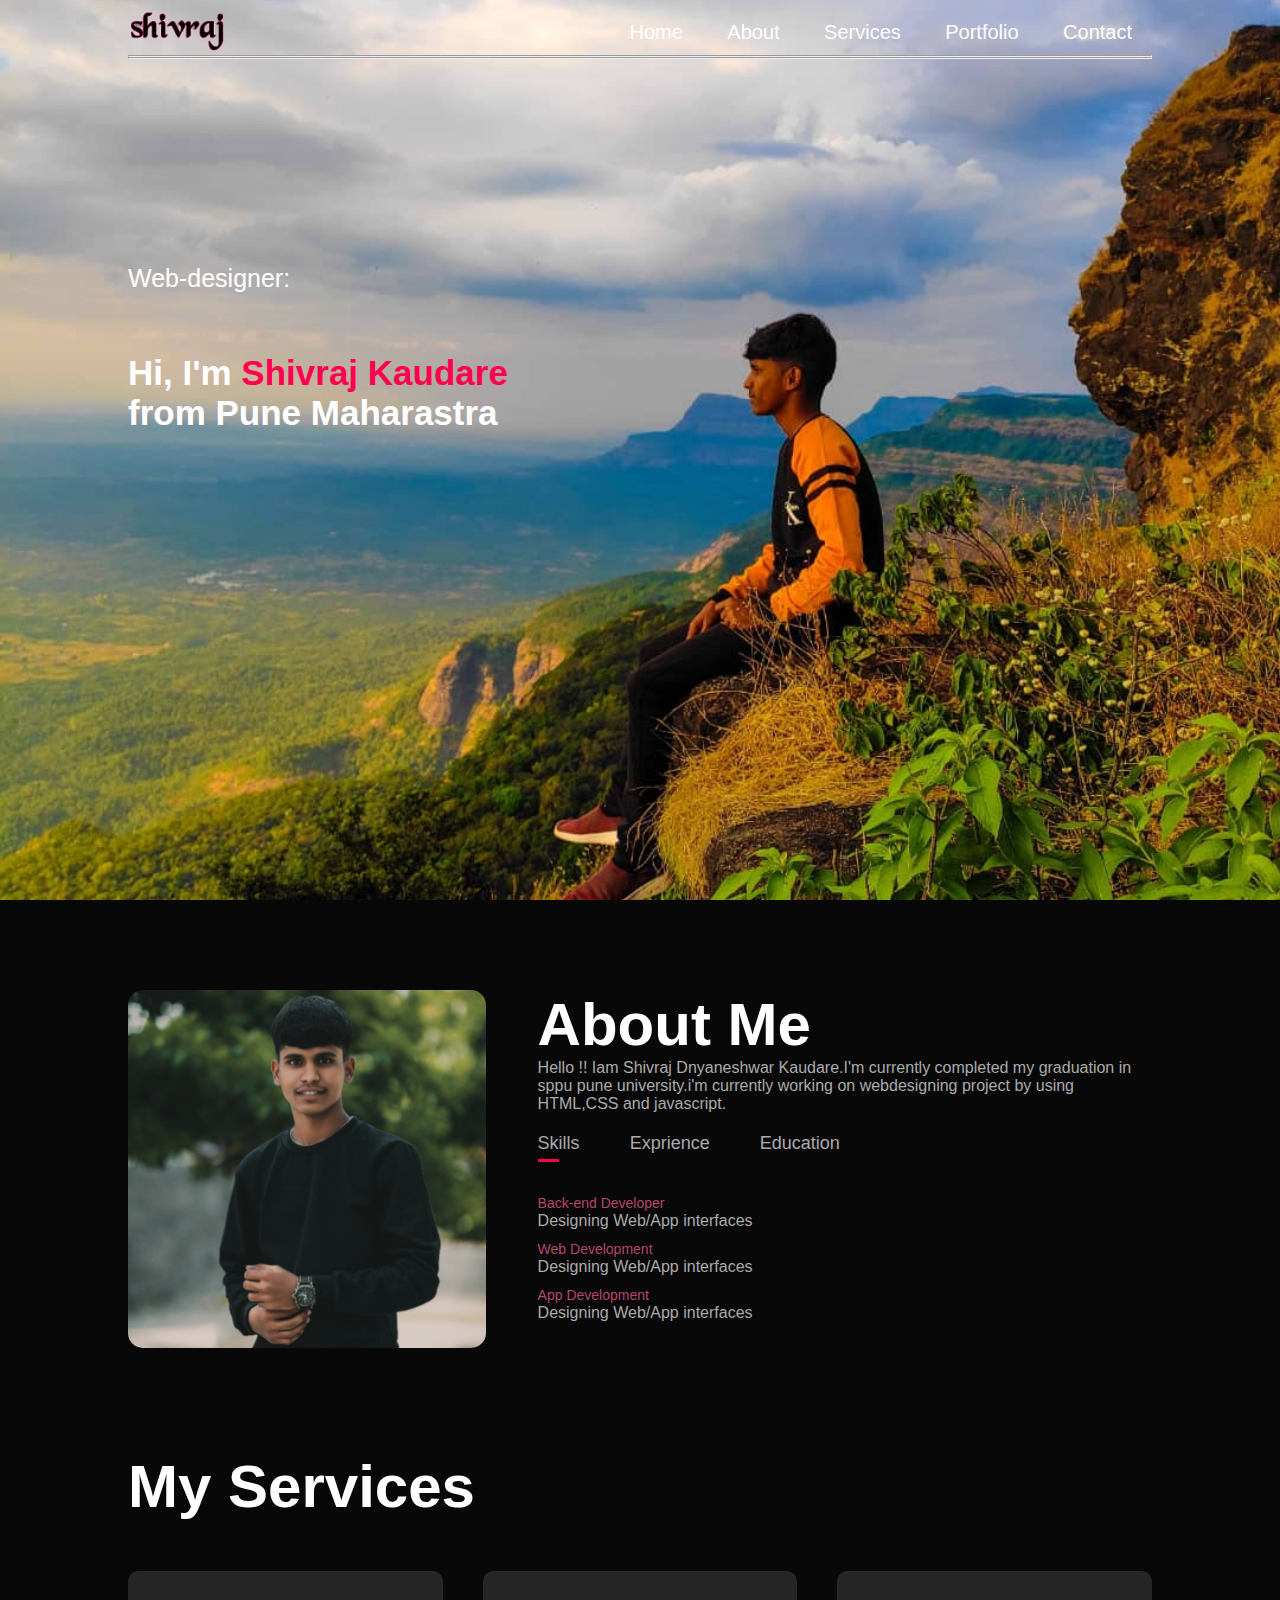
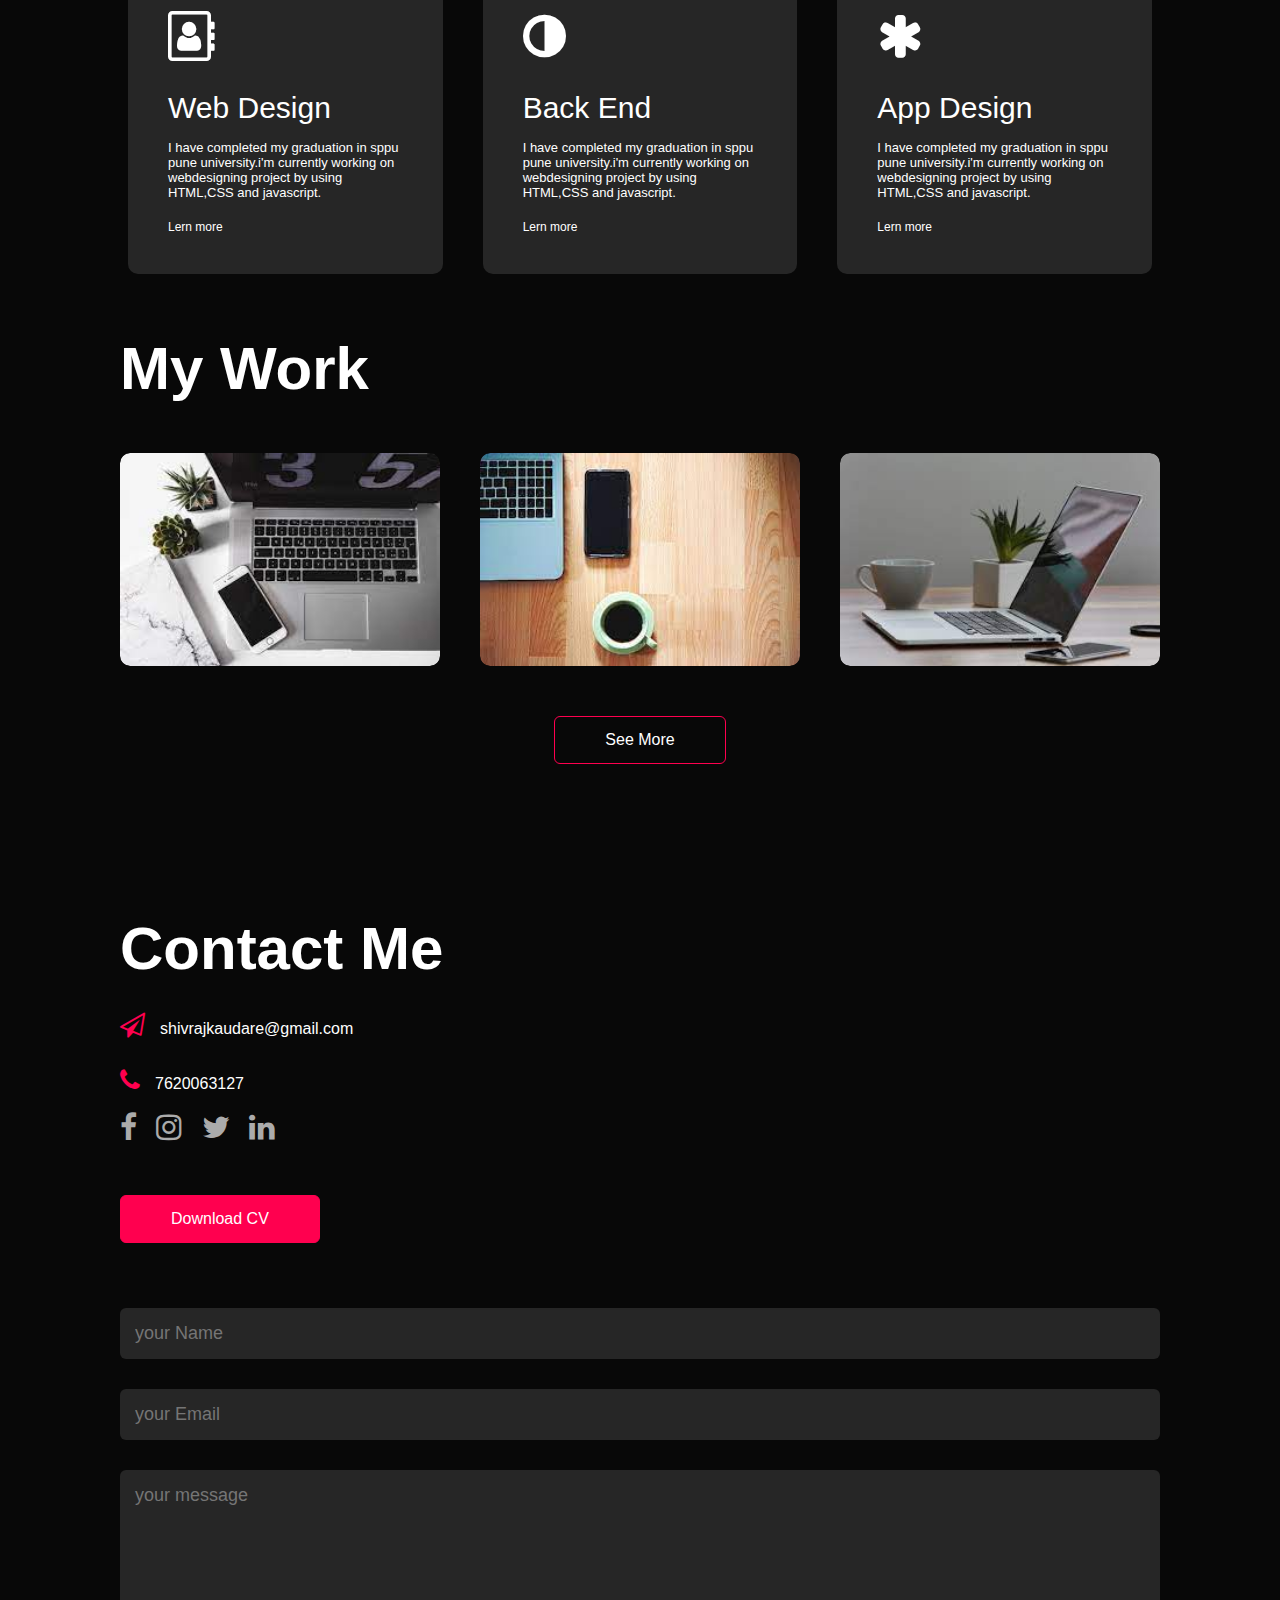
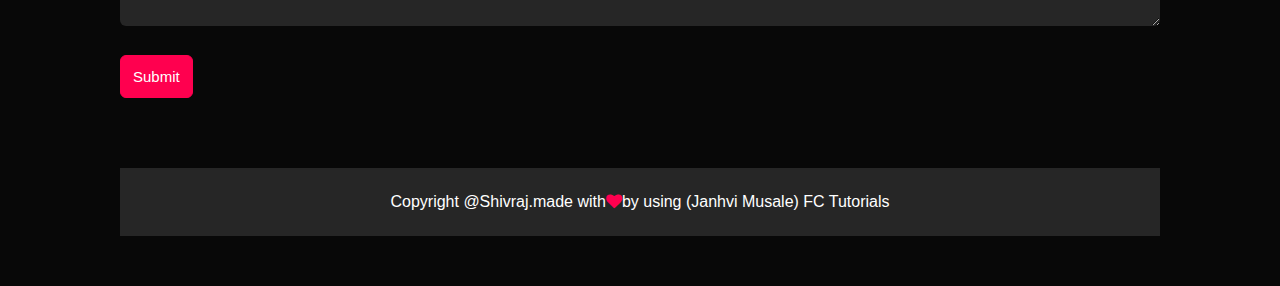
<file: Personal-Portfolio/Shivraj kaudare Portfolio/Shivraj kaudare/Shivraj kaudare/index.html>
<!DOCTYPE html>
<html lang="en">
<head>
  
  <meta charset="utf-8">
  <meta http-equiv="X-UA-Compatible" content="IE=edge">
  <meta name="viewport" content="width=device-width, initial-scale=1">
  <title>personal website</title>
  <link rel="stylesheet" href="style.css">
  <link rel="stylesheet" href="https://cdnjs.cloudflare.com/ajax/libs/font-awesome/4.7.0/css/font-awesome.min.css">
 
</head>
<body>
<div id="header">
<div class="container">
     <nav>
         <img src="images/13.jpg" class="logo">
            <ul id="sidemenu">
			   <li><a href="#header">Home</a></li>
			   <li><a href="#about">About</a></li>
			   <li><a href="#services">Services</a></li>
			   <li><a href="#portfolio">Portfolio</a></li>
			   <li><a href="#contact">Contact</a></li>
              <i class="fa fa-close" onclick="closemenu()"></i>
		  </ul>
		  
		  <i class="fa fa-bars" onclick="openmenu()"></i>
		  
      </nav>
	  <hr><hr>
	  <div class="header-text">
	    <p>Web-designer:</p>
		<h1>Hi, I'm <span>Shivraj Kaudare</span><br> from Pune Maharastra</h1>
	  	
		</div>
     </div>
</div>
<!------------About------>
	    <div id="about">
		   <div class="container">
		       <div class="row">
			     <div class="about-col-1"> 
				    <img src="images/bg.jpg" >
				 </div>
				 <div class="about-col-2">
				    <h1 class="sub-title">About Me</h1>
				      <p> Hello !! Iam Shivraj Dnyaneshwar Kaudare.I'm currently completed my graduation in sppu pune university.i'm currently working on webdesigning project by using HTML,CSS and javascript.</p>
					 <div class="tab-titles">
					    <p class="tab-links active-link" onclick="opentab('skills')">Skills</p>
					    <p class="tab-links"onclick="opentab('exprience')">Exprience</p>
						<p class="tab-links"onclick="opentab('education')">Education</p>
						</div>
						<div class="tab-contents active-tab" id="skills">
						  <ul>
						     <li><span>Back-end Developer</span><br>Designing Web/App interfaces</li>
							 <li><span>Web Development</span><br>Designing Web/App interfaces</li>
							 <li><span>App Development</span><br>Designing Web/App interfaces</li>
						</ul>
						 
						</div>
						<div class="tab-contents" id="exprience">
						  <ul>
						     <li><span>2022-current</span><br>Webdesign Training at FortuneCloud Institute</li>
							 <li><span>2019</span><br>Designing Web/App interfaces Development at Cravita Technologies</li>
							 <li><span>2019-2022</span><br>BCS in ComputerScience</li>
						</ul>
						</div>
						
						<div class="tab-contents" id="education">
						  <ul>
						     <li><span>2016</span><br>SSC passout with Distinction</li>
							 <li><span>2019</span><br>HSC passout with Distinction<li>
							 <li><span>2022 </span><br>WebDesigning module training </li>
						</ul>
						</div>
				 </div>
				 
				 </div>
			   </div>
		   
		   
		   </div>
	<!---------------------services----->
	<div id="services">
	  <div class="container">
	    <h1 class="sub-title">My Services</h1>
	       <div class="services-list">
		     <div>
			  <i class="fa fa-address-book-o"></i>
			    <h2>Web Design</h2>
				<p>I have  completed my graduation in sppu pune university.i'm currently working on webdesigning project by using HTML,CSS and javascript.</p>
				  <a href="#"> Lern more</a>
			 </div>
		    <div>
			   <i class="fa fa-adjust"></i>
			    <h2>Back End</h2>
				<p>I have completed my graduation in sppu pune university.i'm currently working on webdesigning project by using HTML,CSS and javascript.</p>
				  <a href="#"> Lern more</a>
			 </div>
		   <div> 
		       <i class="fa fa-asterisk"></i> 
			    <h2>App Design</h2>
				<p>I have completed my graduation in sppu pune university.i'm currently working on webdesigning project by using HTML,CSS and javascript.</p>
				  <a href="#"> Lern more</a>
			 </div>
		   
		   </div>
	  </div>
	
	</div>
	<!---------------------portfolio-------------------------------------------------------------------->
	
	<div id="portfolio">
	     <div id="container">
	         <h1 class="sub-title">My Work</h1>
	           <div class="work-list">
			          <div class="work">
					       <img src="images/work1.jpg" alt="">
						   <div class="layer">
						     <h3 class="dev" > Social media</h3>
							  <p> The app connects you to the talanted people around the world.
							  Download it from play store</p>
							  <a href=""><i class="fa fa-external-link-square"></i></a>
					  </div>
					  </div>
					   <div class="work">
					       <img src="images/work2.jpg" alt="">
						   <div class="layer">
						     <h3>Ethical Hacking</h3>
							  <p> The app connects you to the talanted people around the world.
							  Download it from play store</p>
							  <a href=""><i class="fa fa-external-link-square"></i></a>
					  </div>
					   </div>
					   <div class="work">
					        <img src="images/work3.jpg" alt="">
							<div class="layer">
						     <h3>Afiliate Marketing </h3>
							  <p> The app connects you to the talanted people around the world.
							  Download it from play store</p>
							  <a href=""><i class="fa fa-external-link-square"></i></a>
					  </div>
					   </div>
			   </div>
			   <a href="#" class="btn"> See More</a>
	    </div>
	</div>
	
	<!---------------------connects-------------------------------------------------------------------->
	    
		<div id="contact">
	     <div id="container">

	           <div class="column">
			          <div class="contact-left">
					   <h1 class="sub-title">Contact Me</h1>
					          <p><i class="fa fa-send-o"></i>shivrajkaudare@gmail.com</p>
						       <p><i class="fa fa-phone"></i>7620063127</p>
						       &nbsp;
							   <div class="social-icons">
							     <a href="http://facebook.com/"><i class="fa fa-facebook"></i></a>
								 <a href="http://instagram.com/"><i class="fa fa-instagram"></i></a>
								 <a href="http://twitter.com/"><i class="fa fa-twitter"></i></a>
								 <a href="http://linkedin.com/"><i class="fa fa-linkedin"></i></a>
								 
							   </div>
							   
							   <a href="images/cv.pdf" class=" btn btn2" >Download CV</a>
							   
					  </div>
					   <div class="contact-right">
					      <form>
						    <input type="text" name="name" placeholder="your Name" required>
							<input type="email" name="email" placeholder="your Email" required>
							<textarea name="message" rows="6" placeholder="your message"></textarea>
							<button type="submit" class="btn btn2">Submit</button>
							
							</form>
					   
					   </div>
	
	          </div>
	    </div>
	              <div class="copyright">
	                  <p>Copyright @Shivraj.made with<i class="fa fa-heart"></i>by using (Janhvi Musale) FC Tutorials </P>
	              </div>
	</div>
	
  <script>
        var tablinks = document.getElementsByClassName("tab-links");
		 var tabcontents= document.getElementsByClassName("tab-contents");
		 
		 function opentab(tabname){
		      for(tablink of tablinks){
			      tablink.classList.remove("active-link");
			  }
			   for(tabcontent of tabcontents){
			      tabcontent.classList.remove("active-tab");
			  }
			  event.currentTarget.classList.add("active-link")
			  document.getElementById(tabname).classList.add("active-tab")
		 }
  </script>
<script>
     var sidemenu = document.getElementById("sidemenu")
       function openmenu(){
	     sidemenu.style.right= "0"
	   }
	    function closemenu(){
	     sidemenu.style.right = "-200px"
	   }


</script>
<script>

</script>
</body>
</html>
</file>
<file: Personal-Portfolio/Shivraj kaudare Portfolio/Shivraj kaudare/Shivraj kaudare/style.css>
*{
	margin:0;
	padding:0;
	font-family:'poppins',sans-serif;
	box-sizing:border-box;

}
html {
  scroll-behavior: smooth;
}
body{
	background:#080808;
	color:#fff;
}
#header{
	width:100%;
	height:100vh;
	background-image:url(images/1.jpg);
	background-size:cover;
	background-position:center;
	
    
}
.container{
padding:10px 10%;}

nav{
	display:flex;
	align-items:center;
	justify-content:space-between;
	flex-wrap:wrap;
}
.logo{ 

width:100px;
}
nav ul li{ 
display:inline-block;
list-style:none;
margin:10px 20px;
}
nav ul li a{
	color:#FDFEFE ;
	text-decoration:none;
	font-size:20px;
	position:relative;
}
nav ul li a::after{
	 content:'';
	 width:0%;
	 height:3px;
	 background:#ff004f;
	 position:absolute;
	 left:0;
	 bottom:-6px;
	transition:0.5s;
}
nav ul li a:hover::after{
	width:100%;
}
.header-text{
	margin-top:20%;
	font-size:25px;
	
}
.header-text h1{
	margin-top:60px;
	font-size:35px;
	
	
}
.header-text h1 span{
	
	color:#ff004f;
}
/*=====================about==============*/
#about{
	padding:80px 0;
	color:#ababab;
}
.row{
	display:flex;
	justify-content:space-between;
	flex-wrap:wrap;
}
.about-col-1{
	 flex-basis:35%;
	}
.about-col-1 img{
	width:100%;
	border-radius:15px;

}

.about-col-2{
	flex-basis:60%;
}
.sub-title{
	font-size:60px;
	font-weight:600;
	color:#fff;
	
}
.tab-titles{
	display:flex;
	margin:20px 0px 40px;
}
.tab-links{
	margin-right:50px;
	font-size:18px;
	font-weight:500;
	cursor:pointer;
	position:relative;
}
.tab-links::after{
	content:'';
	width:0;
	height:3px;
	background:#ff004f;
	position:absolute;
	left:0;
	bottom:-8px;
	transition:0.5s;
}
.tab-links.active-link::after{
width:50%;
}
.tab-contents ul li{
	list-style:none;
	margin:10px 0;
	
}
.tab-contents ul li span{
	color:#b54769;
	font-size:14px;
}
.tab-contents{
	display:none;
}
.tab-contents.active-tab{
	display:block;
}
/*==========-------services-----*/
.services{
	padding:30px 0;
	
}
.services-list{
	display:grid;
	grid-template-columns:repeat(auto-fit,minmax(250px,1fr));
	grid-gap:40px;
	margin-top:50px;
}
.services-list div{
	background:#262626;
	padding:40px;
	font-size:13px;
	font-weight:300;
	border-radius:10px;
	transition:background 0.5s,transform 0.5s;
}
.services-list div i{
	font-size:50px;
	margin-bottom:30px;
}
.services-list div h2{
	font-size:30px;
	font-weight:500;
	margin-bottom:15px;
}
.services-list div a{
	text-decoration:none;
	color:#fff;
	font-size:12px;
	margin-top:20px;
	display:inline-block;
}
.services-list div:hover{
	background:#ff004f;
	transform:translateY(-10px);
}
/*==========-------portfolio-----*/
#portfolio{
	padding:50px 120px;
	
}
.work-list{
	display:grid;
	grid-template-columns:repeat(auto-fit,minmax(250px,1fr));
	grid-gap:40px;
	margin-top:50px;
}
.work {
	border-radius:10px;
	position:relative;
	overflow:hidden;	
}
.work img{
	width:100%;
	border-radius:10px;
	display:block;
	transition:transform0.5s;
}
.layer{
	width:100%;
	height:0;
	background:linear-gradient(rgba(0,0,0,0.6), #ff004f);
	border-radius:10px;
	position:absolute;
	left:0;
	bottom:0;
	overflow:hidden;
	display:flex;
	align-items:center;
	justify-content:center;
	flex-direction:column;
	padding:0 40;
	text-align:center;
	font-size:14px;
	transition:height 0.5s;
}
.layer h3{
	font-weight:500;
	margin-bottom:20px;
}
.layer a{
	margin-top:20px;
	color:#ff004f;
	text-decoration:none;
	font-size:18px;
	line-height:60px;
	background:#fff;
	width:60px;
	height:60px;
	border-radius:50%;
	text-align:center;
}
.work:hover{
	transform:scale(1.1);
	
}
.work:hover .layer{
	height:100%;
}
.btn{
	display:block;
	margin:50px auto;
	width:fit-content;
	border:1px solid #ff004f;
	padding:14px 50px;
	border-radius:6px;
	text-decoration:none;
	color:#fff;
	transition:background 0.5s;
}
.btn:hover{
	background: #ff004f;
	
}
/*=====================contact==============*/
#contact{
		padding:50px 120px;
}


.contact-left{
	flex-basis:35%;
	
}
.contact-right{
	flex-basis:60%;
}
.contact-left p{
	margin-top:30px;
}
.contact-left p i{
	color:#ff004f;
	margin-right:15px;
	font-size:25px;
	
	
}
.social-icons a{
	text-decoration:none;
	font-size:30px;
	margin-right:15px;
	color:#ababab;
	display:inline-block;
	transition:transform 0.5s;
}
.social-icons a:hover{
	
	color:#0A2FE6 ;
	transform:translateY(-5px);
	
}
.btn.btn2{
	display:inline-block;
	background:#ff004f;
}

.contact-right form{
	width:100%;
	
}
form input,form textarea{
	width:100%;
	border:0;
	outline:none;
	background:#262626;
	padding:15px;
	margin:15px 0;
	color:fff;
	font-size:18px;
	border-radius:6px;
}
 form .btn2{
	padding:12px;
	font-size:15px;
	margin-top:10px;
	cursor:pointer;
}
.copyright{
	width:100%;
	text-align:center;
	padding:25px 0;
	background:#262626;
	font-weight:300;
	margin-top:20px;
	
}
.copyright i{
	color:#ff004f;
}
/*===================================css for small screen============*/
  nav .fa {
	  display:none;
  }

@media only screen and (max-width:600px ){
	#header{
		background-image:url(images/1.jpg); 
	}
	
	.header-text{
		
		margin-top:50%;
		font-size:15px;
	}
	 .header-text h1{
		
		font-size:20px;
	 }
	nav .fa{
	  display:block;
	  font-size:25px;
  }
  nav ul{
	  background:#000000;
	  position:fixed;
	  top:0;
	  right:-200px;
	  width:200px;
	  height:100vh;
	  padding-top:50px;
	  transition:0.5s;
  }
   nav ul li{
	   display:block;
	   margin:25px;
   }
   nav ul .fa{
	   position:absolute;
	   top:25px;
	   left:25px;
	   cursor:pointer;
   }
   .subtitle{
	   font-size:40px;
   
   }
   .about-col-1, .about-col-2{
	   flex-basis:100%;
	   
   }
   .about-col-1{
	margin-bottom:30px;   
   }
   
   .about-col-2{
     margin-bottom:14px; 
   }
   .portfolio{
	  padding:50px 50px; 
	   
   }
   .contact-left .contact-right{
	   flex-basis:100%;
	 
	   
   }
   .copyright{
	   font-size:8px;
   }
}
</file>
